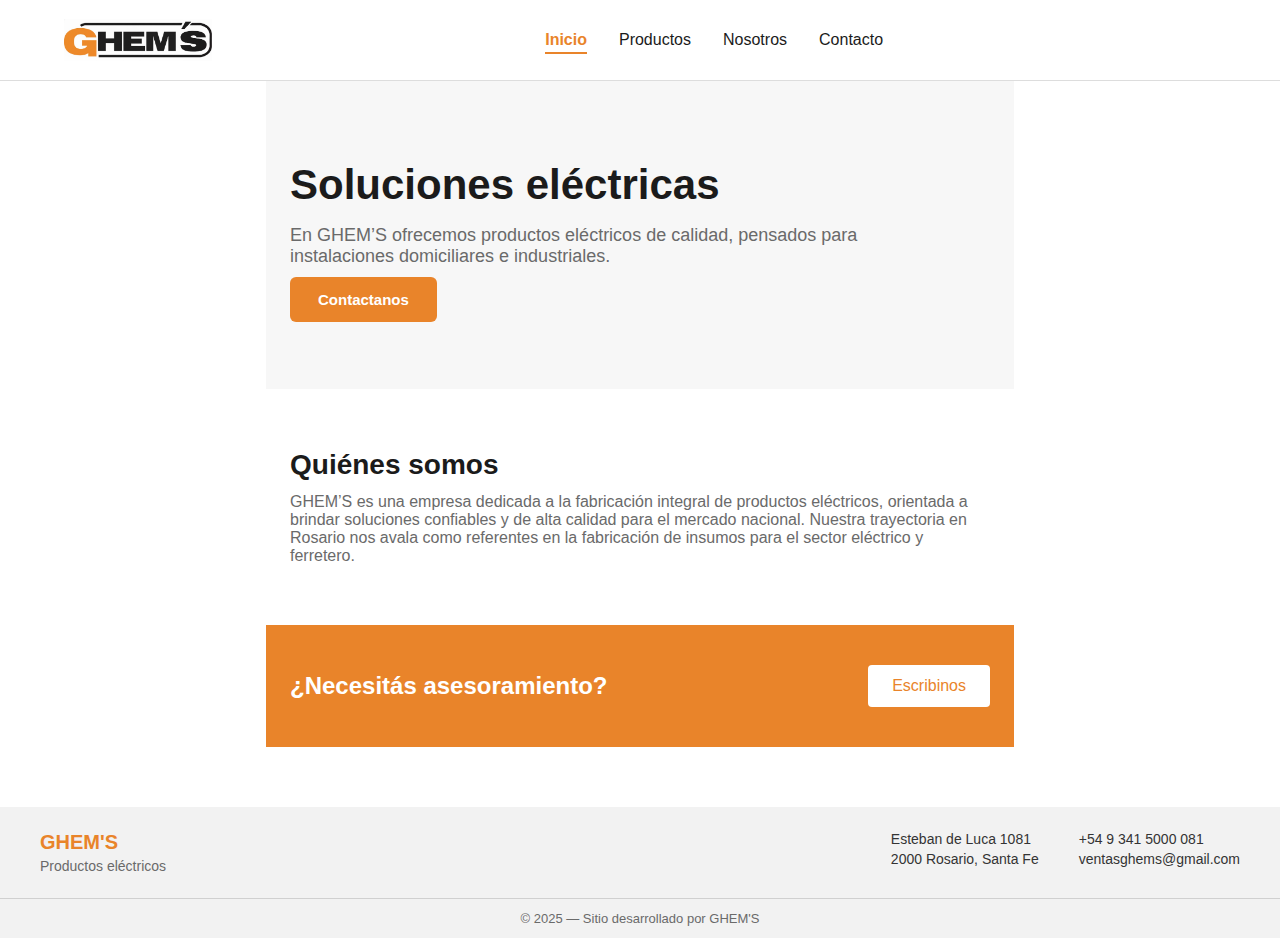
<file: GHEMS/index.html>
<!DOCTYPE html>
<html lang="es">
<head>
    <meta charset="UTF-8">
    <title>GHEM'S | Inicio</title>
    <meta name="viewport" content="width=device-width, initial-scale=1.0">
    <link rel="icon" href="favicon.ico" type="image/x-icon">
    <link rel="stylesheet" href="css/styles.css">
</head>

<body>

  <!-- BARRA SUPERIOR -->
    <header class="header">
        <div class="container header-content">

            <div class="logo">
            <a href="index.html">
                <img src="assets/logo/logo.jpg" alt="GHEM'S">
            </a>
            </div>

            <nav class="nav">
            <ul class="menu">
                <li><a href="index.html" class="active">Inicio</a></li>
                <li><a href="productos.html">Productos</a></li>
                <li><a href="nosotros.html">Nosotros</a></li>
                <li><a href="contacto.html">Contacto</a></li>
            </ul>
            </nav>

        </div>
    </header>



  <!-- CONTENIDO PRINCIPAL -->
  <main class="container">
  <section class="hero">
    <div class="container hero-content">

        <div class="hero-text">
        <h1>Soluciones eléctricas</h1>
        <p>
            En GHEM’S ofrecemos productos eléctricos de calidad,
            pensados para instalaciones domiciliares e industriales.
        </p>
        <a href="contacto.html" class="btn-primary">Contactanos</a>
        </div>

    </div>
  </section>

  <section class="intro">
    <div class="container">
        <h2>Quiénes somos</h2>
        <p>
        GHEM’S es una empresa dedicada a la fabricación integral de
        productos eléctricos, orientada a brindar soluciones confiables
        y de alta calidad para el mercado nacional. Nuestra trayectoria
        en Rosario nos avala como referentes en la fabricación de
        insumos para el sector eléctrico y ferretero.
        </p>
    </div>
  </section>

  <section class="cta">
    <div class="container cta-content">
        <h2>¿Necesitás asesoramiento?</h2>
        <a href="contacto.html" class="btn-secondary">Escribinos</a>
    </div>
  </section>


</main>

<footer class="footer">
  <div class="container footer-content">

    <div class="footer-left">
      <h3>GHEM'S</h3>
      <p>Productos eléctricos</p>
    </div>

    <div class="footer-right">
      <div class="footer-column">
        <p>Esteban de Luca 1081</p>
        <p>2000 Rosario, Santa Fe</p>
      </div>
      <div class="footer-column">
        <p>+54 9 341 5000 081</p>
        <p>ventasghems@gmail.com</p>
      </div>
    </div>

  </div>

  <div class="footer-bottom">
    <p>© 2025 — Sitio desarrollado por GHEM'S</p>
  </div>
</footer>



</body>
</html>
</file>
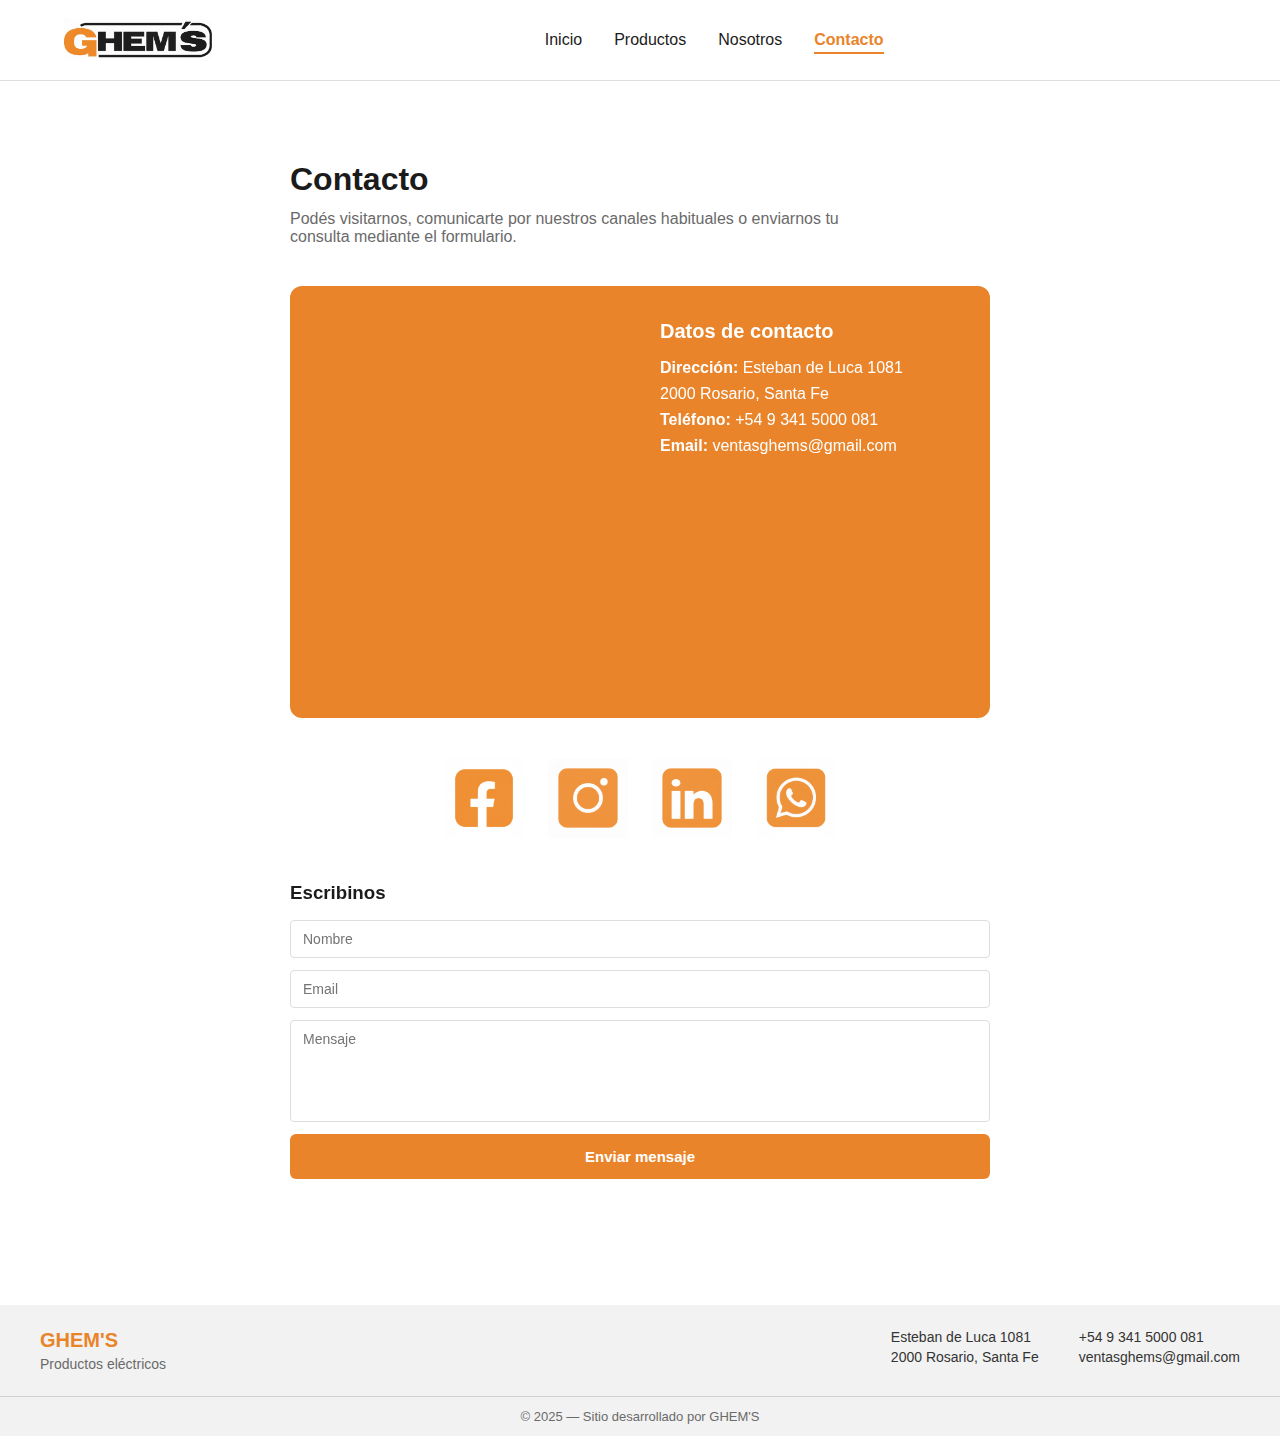
<file: GHEMS/contacto.html>
<!DOCTYPE html>
<html lang="es">
<head>
  <meta charset="UTF-8">
  <title>GHEM'S | Contacto</title>
  <meta name="viewport" content="width=device-width, initial-scale=1.0">
  <link rel="icon" href="favicon.ico" type="image/x-icon">
  <link rel="stylesheet" href="css/styles.css">
</head>

<body>

  <!-- HEADER -->
  <header class="header">
    <div class="container header-content">

      <div class="logo">
        <a href="index.html">
          <img src="assets/logo/logo.jpg" alt="GHEM'S">
        </a>
      </div>

      <nav class="nav">
        <ul class="menu">
          <li><a href="index.html">Inicio</a></li>
          <li><a href="productos.html">Productos</a></li>
          <li><a href="nosotros.html">Nosotros</a></li>
          <li><a href="contacto.html" class="active">Contacto</a></li>
        </ul>
      </nav>

    </div>
  </header>

  <!-- MAIN -->
  <main>
    <section class="contact">
      <div class="container">

        <!-- CONTENEDOR UNIFICADOR -->
        <div class="contact-content">

        <h1>Contacto</h1>
        <p class="contact-intro">
          Podés visitarnos, comunicarte por nuestros canales habituales
          o enviarnos tu consulta mediante el formulario.
        </p>


          <!-- MAPA + DATOS -->
          <div class="contact-card">
            <div class="contact-top">

              <div class="contact-map">
                <iframe
                  src="https://www.google.com/maps?q=Esteban%20de%20Luca%201081%2C%20Rosario&output=embed"
                  loading="lazy"
                  referrerpolicy="no-referrer-when-downgrade">
                </iframe>
              </div>

              <div class="contact-info">
                <h3>Datos de contacto</h3>
                <p><strong>Dirección:</strong> Esteban de Luca 1081</p>
                <p>2000 Rosario, Santa Fe</p>
                <p><strong>Teléfono:</strong> +54 9 341 5000 081</p>
                <p><strong>Email:</strong> ventasghems@gmail.com</p>
              </div>

            </div>
          </div>

          <!-- REDES SOCIALES -->
          <div class="contact-socials">
            <a href="https://es.wikipedia.org/wiki/Facebook" target="_blank">
              <img src="assets/icons/facebook.jpg" alt="Facebook">
            </a>
            <a href="https://es.wikipedia.org/wiki/Instagram" target="_blank">
              <img src="assets/icons/instagram.jpg" alt="Instagram">
            </a>
            <a href="https://es.wikipedia.org/wiki/LinkedIn" target="_blank">
              <img src="assets/icons/linkedin.jpg" alt="LinkedIn">
            </a>
            <a href="https://wa.me/5493415000081" target="_blank">
              <img src="assets/icons/whatsapp.jpg" alt="WhatsApp">
            </a>
          </div>

          <!-- FORMULARIO -->
            <div class="contact-form-wrapper">
                <h3>Escribinos</h3>

                <form class="contact-form" id="contactForm">

                    <input type="text" name="nombre" placeholder="Nombre" required>

                    <input type="email" name="email" placeholder="Email" required>

                    <textarea name="mensaje" placeholder="Mensaje" rows="5" required></textarea>

                    <button type="submit" class="btn-primary">
                        Enviar mensaje
                    </button>

                    <div id="formStatus" class="form-status"></div>

                </form>

            </div>


        </div> <!-- /contact-content -->

      </div>
    </section>
  </main>

  <!-- FOOTER -->
  <footer class="footer">
    <div class="container footer-content">

      <div class="footer-left">
        <h3>GHEM'S</h3>
        <p>Productos eléctricos</p>
      </div>

      <div class="footer-right">
        <div class="footer-column">
          <p>Esteban de Luca 1081</p>
          <p>2000 Rosario, Santa Fe</p>
        </div>
        <div class="footer-column">
          <p>+54 9 341 5000 081</p>
          <p>ventasghems@gmail.com</p>
        </div>
      </div>

    </div>

    <div class="footer-bottom">
      <p>© 2025 — Sitio desarrollado por GHEM'S</p>
    </div>
  </footer>

<script src="js/contacto.js"></script>
</body>
</html>
</file>
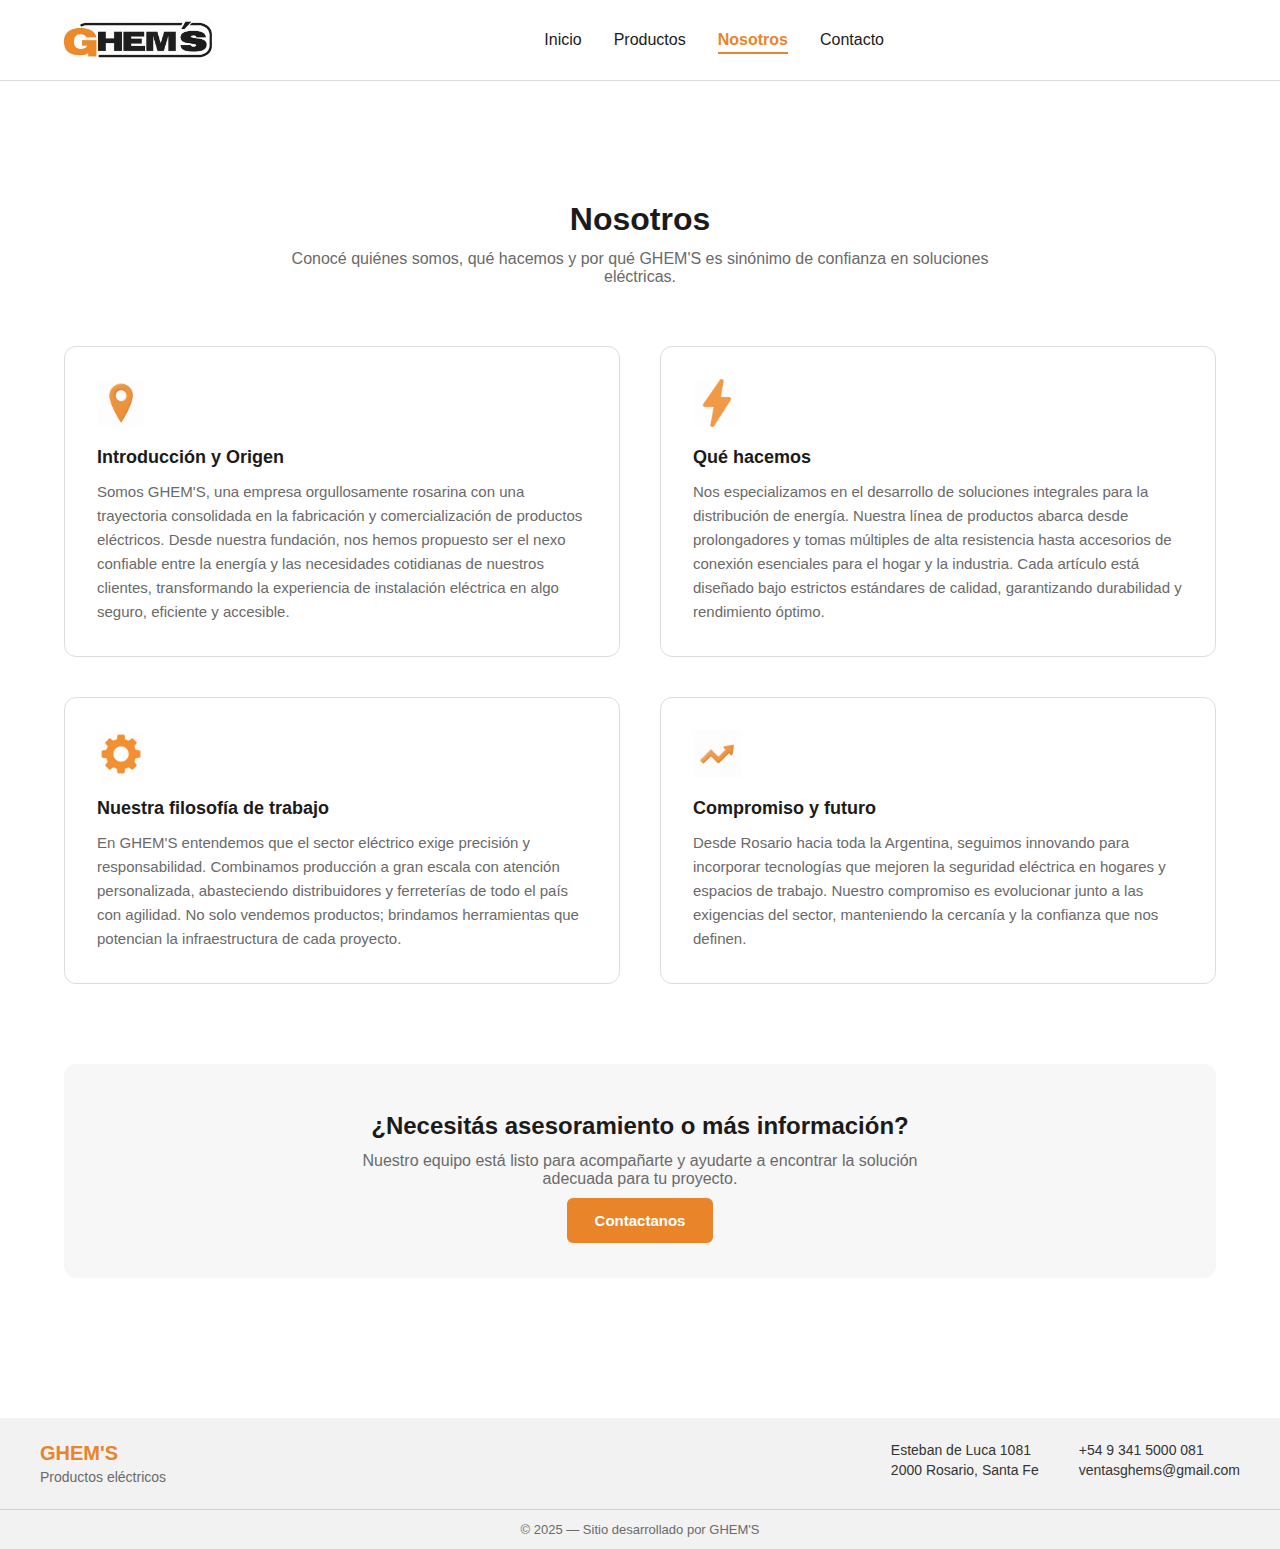
<file: GHEMS/nosotros.html>
<!DOCTYPE html>
<html lang="es">
<head>
  <meta charset="UTF-8">
  <title>GHEM'S | Nosotros</title>
  <meta name="viewport" content="width=device-width, initial-scale=1.0">
  <link rel="icon" href="favicon.ico" type="image/x-icon">
  <link rel="stylesheet" href="css/styles.css">
</head>

<body>

<header class="header">
  <div class="container header-content">

    <div class="logo">
      <a href="index.html">
        <img src="assets/logo/logo.jpg" alt="GHEM'S">
      </a>
    </div>

    <nav class="nav">
      <ul class="menu">
        <li><a href="index.html">Inicio</a></li>
        <li><a href="productos.html">Productos</a></li>
        <li><a href="nosotros.html" class="active">Nosotros</a></li>
        <li><a href="contacto.html">Contacto</a></li>
      </ul>
    </nav>

  </div>
</header>

<main>

<section class="about">
  <div class="container">

    <h1>Nosotros</h1>
    <p class="about-intro">
      Conocé quiénes somos, qué hacemos y por qué GHEM'S es sinónimo de confianza
      en soluciones eléctricas.
    </p>

    <!-- BLOQUES -->
    <div class="about-grid">

      <div class="about-card">
        <img src="assets/icons/pin.jpg" alt="Origen">
        <h3>Introducción y Origen</h3>
        <p>
          Somos GHEM'S, una empresa orgullosamente rosarina con una trayectoria
          consolidada en la fabricación y comercialización de productos eléctricos.
          Desde nuestra fundación, nos hemos propuesto ser el nexo confiable entre
          la energía y las necesidades cotidianas de nuestros clientes, transformando
          la experiencia de instalación eléctrica en algo seguro, eficiente y accesible.
        </p>
      </div>

      <div class="about-card">
        <img src="assets/icons/rayo.jpg" alt="Propuesta de valor">
        <h3>Qué hacemos</h3>
        <p>
          Nos especializamos en el desarrollo de soluciones integrales para la
          distribución de energía. Nuestra línea de productos abarca desde
          prolongadores y tomas múltiples de alta resistencia hasta accesorios
          de conexión esenciales para el hogar y la industria. Cada artículo
          está diseñado bajo estrictos estándares de calidad, garantizando
          durabilidad y rendimiento óptimo.
        </p>
      </div>

      <div class="about-card">
        <img src="assets/icons/engranaje.jpg" alt="Filosofía">
        <h3>Nuestra filosofía de trabajo</h3>
        <p>
          En GHEM'S entendemos que el sector eléctrico exige precisión y
          responsabilidad. Combinamos producción a gran escala con atención
          personalizada, abasteciendo distribuidores y ferreterías de todo el
          país con agilidad. No solo vendemos productos; brindamos herramientas
          que potencian la infraestructura de cada proyecto.
        </p>
      </div>

      <div class="about-card">
        <img src="assets/icons/flecha.jpg" alt="Futuro">
        <h3>Compromiso y futuro</h3>
        <p>
          Desde Rosario hacia toda la Argentina, seguimos innovando para incorporar
          tecnologías que mejoren la seguridad eléctrica en hogares y espacios de
          trabajo. Nuestro compromiso es evolucionar junto a las exigencias del
          sector, manteniendo la cercanía y la confianza que nos definen.
        </p>
      </div>

    </div>

    <!-- CTA -->
    <div class="about-cta">
      <h2>¿Necesitás asesoramiento o más información?</h2>
      <p>
        Nuestro equipo está listo para acompañarte y ayudarte a encontrar
        la solución adecuada para tu proyecto.
      </p>
      <a href="contacto.html" class="btn-primary">Contactanos</a>
    </div>

  </div>
</section>

</main>

<footer class="footer">
  <div class="container footer-content">

    <div class="footer-left">
      <h3>GHEM'S</h3>
      <p>Productos eléctricos</p>
    </div>

    <div class="footer-right">
      <div class="footer-column">
        <p>Esteban de Luca 1081</p>
        <p>2000 Rosario, Santa Fe</p>
      </div>
      <div class="footer-column">
        <p>+54 9 341 5000 081</p>
        <p>ventasghems@gmail.com</p>
      </div>
    </div>

  </div>

  <div class="footer-bottom">
    <p>© 2025 — Sitio desarrollado por GHEM'S</p>
  </div>
</footer>

</body>
</html>
</file>
<file: GHEMS/css/styles.css>
/* =========================
   IDENTIDAD GHEM'S
========================= */

:root {
  --color-primary: #e9842a;
  --color-text: #1b1b1b;
  --color-gray-dark: #343434;
  --color-gray-medium: #6a6a6a;
  --color-gray-light: #8c8c8c;
  --color-border: #dddddd;
}


/* RESET BÁSICO */
* {
  margin: 0;
  padding: 0;
  box-sizing: border-box;
}

/* TIPOGRAFÍA BASE */
body {
  font-family: 'Montserrat', sans-serif;
  color: var(--color-text);
}

/* HEADER */
.header {
  position: sticky;
  top: 0;
  background-color: #ffffff;
  border-bottom: 1px solid var(--color-border);
  z-index: 1000;
}

/* CONTENIDO DEL HEADER */
.header-content {
  display: flex;
  align-items: center;
  justify-content: space-between;
  height: 80px; /* un poco más aire */
}

/* LOGO */
.logo img {
  height: 42px;
  display: block;
}

/* NAVEGACIÓN */
.nav {
  list-style: none;
  display: flex;
  gap: 32px;    
  max-width: 1200px;
  margin: 0 auto;
  padding: 16px 24px;
}

/* MENÚ HORIZONTAL */
.menu {
  list-style: none;
  display: flex;
  gap: 32px;
}

/* LINKS */
.menu a {
  text-decoration: none;
  color: var(--color-text);
  font-weight: 500;
  padding: 4px 0;
  transition: color 0.2s ease, border-color 0.2s ease;
}

.menu a:hover {
  color: var(--color-primary);
  border-bottom: 2px solid var(--color-primary);
}

.menu a.active {
  color: var(--color-primary);
  font-weight: 600;
  border-bottom: 2px solid var(--color-primary);
}

/* SECCIONES (solo para prueba visual) */
section {
  padding: 80px 24px;
  max-width: 1200px;
  margin: 0 auto;
}

/* CONTENEDOR GENERAL */
.container {
  max-width: 1200px;
  margin: 0 auto;
  padding: 0 24px;
}

/* FOOTER */
.footer {
  background-color: #f2f2f2;
  margin-top: 60px;
  color: var(--color-text);
}

.footer-content {
  display: flex;
  justify-content: space-between;
  align-items: flex-start;
  gap: 40px;
  padding: 24px 0;
  font-size: 14px;
  color: #333;
  flex-wrap: wrap;
}

.footer-brand h3 {
  color: var(--color-primary);
  margin-bottom: 8px;
  font-size: 20px;
}

/* BLOQUE IZQUIERDO */
.footer-left h3 {
  color: var(--color-primary);
  font-size: 20px;
  margin-bottom: 4px;
}

.footer-left p {
  color: var(--color-gray-medium);
}

/* BLOQUE DERECHO */
.footer-right {
  display: flex;
  gap: 40px;
}

.footer-column p {
  margin-bottom: 4px;
  color: var(--color-gray-dark);
  font-size: 14px;
}

.footer-brand p {
  color: var(--color-gray-light);
}

.footer-contact p {
  color: var(--color-gray-light);
  margin-bottom: 6px;
}

/* LÍNEA + CRÉDITOS */
.footer-bottom {
  border-top: 1px solid #d0d0d0;
  text-align: center;
  padding: 12px 0;
  font-size: 13px;
  color: var(--color-gray-medium);
}

.footer-block {
  min-width: 200px;
}

.footer-copy {
  color: #666;
}

/* ESTRUCTURA GENERAL PARA FOOTER AL FINAL */
html, body {
  height: 100%;
}

body {
  display: flex;
  flex-direction: column;
}

/* El main ocupa el espacio disponible */
main {
  flex: 1;
  padding-top: 40px;
}

/* HERO */
.hero {
  background-color: #f7f7f7;
  padding: 80px 0;
}

.hero-content {
  display: flex;
  align-items: center;
}

.hero-text {
  max-width: 600px;
}

.hero h1 {
  font-size: 42px;
  font-weight: 600;
  margin-bottom: 16px;
}

.hero p {
  font-size: 18px;
  color: var(--color-gray-medium);
  margin-bottom: 24px;
}

/* INTRO */
.intro {
  padding: 60px 0;
}

.intro h2 {
  font-size: 28px;
  margin-bottom: 12px;
}

.intro p {
  max-width: 700px;
  color: var(--color-gray-medium);
}

/* CTA */
.cta {
  background-color: var(--color-primary);
  padding: 40px 0;
  color: #ffffff;
}

.cta-content {
  display: flex;
  align-items: center;
  justify-content: space-between;
}

.cta h2 {
  font-size: 24px;
}

/* BOTONES */
.btn-primary,
.btn-secondary {
  text-decoration: none;
  padding: 12px 24px;
  border-radius: 4px;
  font-weight: 500;
}

.btn-primary {
  background-color: var(--color-primary);
  color: #ffffff;
  border: none;
  padding: 14px 28px;
  font-weight: 600;
  font-size: 15px;
  border-radius: 6px;
  cursor: pointer;
  transition: background-color 0.2s ease, transform 0.1s ease;
}

.btn-primary:hover {
  background-color: #d8741f;
  transform: translateY(-1px);
}

.btn-secondary {
  background-color: #ffffff;
  color: var(--color-primary);
}

/* CONTACTO */
.contact {
  padding: 40px 0;
}

.contact h1 {
  font-size: 32px;
  margin-bottom: 12px;
}

.contact-intro {
  max-width: 600px;
  color: var(--color-gray-medium);
  margin-bottom: 40px;
}

/* RECUADRO MAPA + INFO */
.contact-card {
  border: 2px solid var(--color-primary);
  border-radius: 12px;
  padding: 32px;
  margin-bottom: 40px;
  background-color: var(--color-primary);
}

/* MAPA + INFO */
.contact-top {
  display: flex;
  gap: 40px;
  align-items: stretch;
}

/* MAPA */
.contact-map {
  flex: 1;
}

.contact-map iframe {
  width: 100%;
  height: 360px; /* más grande */
  border: 0;
  border-radius: 8px;
}

/* INFO */
.contact-info {
  flex: 1;
}

.contact-info h3 {
  margin-bottom: 16px;
  font-size: 20px;
}

.contact-info p {
  margin-bottom: 8px;
  color: var(--color-gray-dark);
}

/* FORMULARIO */
.contact-form-wrapper {
  max-width: 700px;
  margin: 40px auto 0 auto;
  margin-top: 40px;
}

.contact-form-wrapper h3 {
  margin-bottom: 16px;
}

.contact-form {
  display: flex;
  flex-direction: column;
  gap: 12px;
}

.contact-form input,
.contact-form textarea {
  padding: 10px 12px;
  resize: none;
  border: 1px solid var(--color-border);
  border-radius: 4px;
  font-family: inherit;
  font-size: 14px;
  overflow-y: auto;
}

.contact-form input:focus,
.contact-form textarea:focus {
  outline: none;
  border-color: var(--color-primary);
}

/* CONTACTO – ESTILO SOBRE FONDO NARANJA */
.contact-card h3,
.contact-card p,
.contact-card strong {
  color: #ffffff;
}

.contact-map iframe {
  border-radius: 8px;
}

.contact-socials {
  display: flex;
  justify-content: center;
  gap: 24px;
  margin: 24px 0;
}

.contact-socials img {
  width: 80px;
  height: 80px;
  filter: grayscale(0%);
  opacity: 1;
  transition: opacity 0.2s ease, transform 0.2s ease;
}

.contact-socials img:hover {
  opacity: 1;
  transform: translateY(-2px);
}

.contact-content {
  max-width: 700px;
  margin: 0 auto;
}

.about {
  padding: 80px 0;
}

.about-content {
  text-align: center;
}

.about h1 {
  font-size: 32px;
  text-align: center;
  margin-bottom: 12px;
}

.about-intro {
  max-width: 700px;
  margin: 0 auto 60px;
  text-align: center;
  color: var(--color-gray-medium);
  font-size: 16px;
}

.about-grid {
  display: grid;
  grid-template-columns: repeat(2, 1fr);
  gap: 40px;
}

.about-card {
  background-color: #ffffff;
  border: 1px solid var(--color-border);
  border-radius: 12px;
  padding: 32px;
  text-align: left;
  transition: transform 0.2s ease, box-shadow 0.2s ease;
}

.about-card:hover {
  transform: translateY(-4px);
  box-shadow: 0 8px 24px rgba(0,0,0,0.06);
}

.about-card img {
  width: 48px;
  height: 48px;
  margin-bottom: 16px;
}

.about-card h3 {
  font-size: 18px;
  margin-bottom: 12px;
  color: var(--color-text);
}

.about-card p {
  font-size: 15px;
  line-height: 1.6;
  color: var(--color-gray-medium);
}

.about-block h3 {
  margin-bottom: 15px;
  color: #f7931e;
}

.about-block p {
  line-height: 1.6;
  color: #444;
}

.about-cta {
  margin-top: 80px;
  padding: 48px 32px;
  background-color: #f7f7f7;
  border-radius: 12px;
  text-align: center;
}

.about-cta h2 {
  font-size: 24px;
  margin-bottom: 12px;
}

.about-cta p {
  max-width: 600px;
  margin: 0 auto 24px;
  color: var(--color-gray-medium);
}

@media (max-width: 900px) {
  .about-grid {
    grid-template-columns: 1fr;
  }
}

.products {
  padding: 80px 0;
}

.products h1 {
  text-align: center;
  margin-bottom: 10px;
}

.products-intro {
  text-align: center;
  max-width: 700px;
  margin: 0 auto 60px;
  color: #555;
}

/* ===== Categorías ===== */

.products-categories {
  display: grid;
  grid-template-columns: repeat(3, 1fr);
  gap: 30px;
  margin-bottom: 70px;
}

.category-card {
  position: relative;
  aspect-ratio: 1 / 1;
  border: none;
  border-radius: 12px;
  overflow: hidden;
  cursor: pointer;
  padding: 0;
  background: #000;
  transition: transform 0.3s ease, box-shadow 0.3s ease;
}

.category-card img {
  width: 100%;
  height: 100%;
  object-fit: cover;
}

.category-card.active {
  outline: 3px solid var(--color-primary);
  transform: translateY(-4px);
}

.category-card.active span {
  font-weight: 600;
}


/* Filtro naranja */
.category-card::after {
  content: "";
  position: absolute;
  inset: 0;
  background: rgba(255, 140, 0, 0.35);
  transition: background 0.3s ease;
}

.category-card span {
  position: absolute;
  inset: 0;
  display: flex;
  align-items: center;
  justify-content: center;
  color: #fff;
  font-weight: 600;
  text-align: center;
  padding: 10px;
  z-index: 1;
  text-shadow: 0 2px 6px rgba(0,0,0,0.6);
}

/* Hover */
.category-card:hover {
  transform: translateY(-6px);
  box-shadow: 0 14px 30px rgba(0,0,0,0.25);
}

.category-card:hover::after {
  background: rgba(255, 140, 0, 0.55);
}

/* ===== Listado de productos ===== */

.products-list {
  margin-top: 60px;
  display: grid;
  grid-template-columns: repeat(auto-fit, minmax(260px, 1fr));
  gap: 32px;
  margin-bottom: 70px;
}

.product-card {
  background-color: #ffffff;
  background: #fff;
  border: 1px solid var(--color-border);
  border-radius: 12px;
  padding: 24px;
  overflow: hidden;
  text-align: center;
  box-shadow: 0 8px 20px rgba(0,0,0,0.08);
  transition: transform 0.2s ease, box-shadow 0.2s ease;
}

.product-card:hover {
  transform: translateY(-4px);
  box-shadow: 0 10px 28px rgba(0,0,0,0.08);
}

.product-card img {
  width: 100%;
  max-height: 180px;
  object-fit: contain;
  margin-bottom: 16px;
}

.product-card-content {
  padding: 20px;
}

.product-card h3 {
  margin-bottom: 8px;
  font-size: 17px;
  color: var(--color-text);
}

.product-card p {
  font-size: 14px;
  color: var(--color-gray-medium);
  line-height: 1.5;
}

/* Hover producto */
.product-card:hover {
  transform: translateY(-4px);
  box-shadow: 0 12px 26px rgba(0,0,0,0.15);
}

.products-empty {
  grid-column: 1 / -1;
  text-align: center;
  color: var(--color-gray-medium);
  font-size: 16px;
}


/* ===== Catálogo ===== */

.products-catalog {
  text-align: center;
  margin-top: 20px;
}

.catalog-btn {
  display: inline-flex;
  align-items: center;
  gap: 12px;
  padding: 16px 34px;
  font-size: 1.05rem;
  font-weight: 600;
  border-radius: 50px;
  background: linear-gradient(135deg, #ff8c00, #ffb347);
  color: #fff;
  text-decoration: none;
  box-shadow: 0 12px 28px rgba(255,140,0,0.35);
  transition: transform 0.25s ease, box-shadow 0.25s ease;
}

.catalog-btn img {
  width: 20px;
  height: 20px;
}

.catalog-btn:hover {
  transform: translateY(-3px);
  box-shadow: 0 18px 38px rgba(255,140,0,0.45);
}


/* ===== Responsive ===== */

@media (max-width: 768px) {
  .products-categories {
    grid-template-columns: repeat(2, 1fr);
  }
}

@media (max-width: 480px) {
  .products-categories {
    grid-template-columns: 1fr;
  }
}

.contact-form .btn-primary.loading {
  opacity: 0.6;
  cursor: wait;
}

.form-status {
  margin-top: 14px;
  font-size: 0.95rem;
  opacity: 0;
  transform: translateY(-4px);
  transition: all 0.3s ease;
}

.form-status.sending {
  color: #d8891c;
}

.form-status.success {
  color: #2e7d32;
  opacity: 1;
  transform: translateY(0);
}

.form-status.error {
  color: #b71c1c;
  opacity: 1;
  transform: translateY(0);
}
</file>
